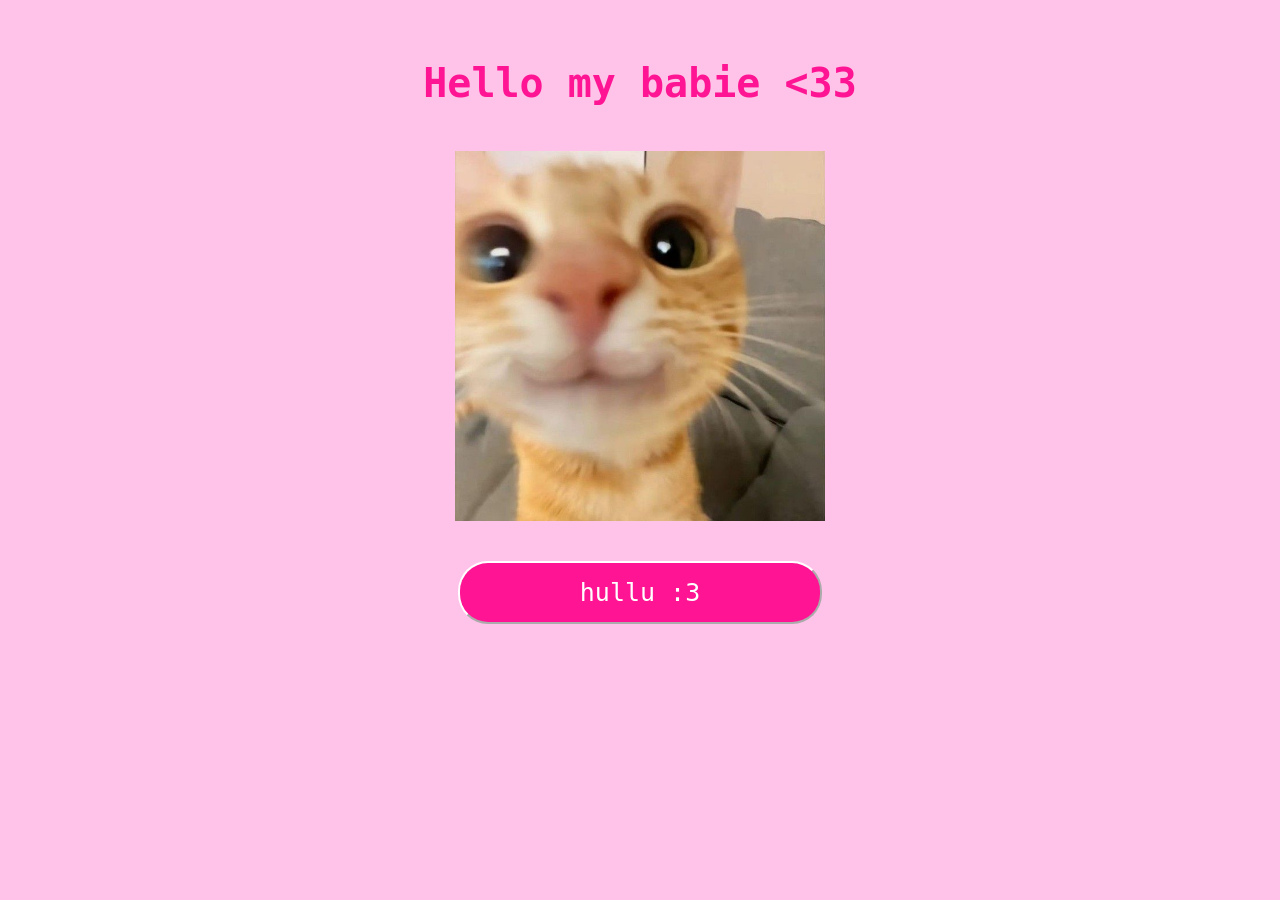
<file: index.html>
<!DOCTYPE html>
<html lang="en">
<head>
    <meta charset="UTF-8">
    <meta name="viewport" content="width=device-width, initial-scale=1.0">
    <title>hi bebu</title>
    <link rel="stylesheet" href="design.css">
</head>
<body>
    <p class="title">Hello my babie <33</p>
    <img src="photos/sillyweclomecat.jpeg" class="pic">
    <p></p>
    <button class="cute-button" onclick="jsbuttonclick()"> hullu :3 </button>
    <p class="js-pause pause_button" onclick="update_music()"></p>




<script>
    const mouse_click = new Audio("audio/mouse-click.mp3");
    mouse_click.volume = 1;
    const bg_music = new Audio("audio/kitty_song.mp3");
    let music_status = 0;
    const status = document.querySelector('.js-pause')

//function to go to next page 

    function jsbuttonclick(){
    mouse_click.currentTime = 0;
    bg_music.loop = true;
    bg_music.play();
    mouse_click.play();
    status.innerText="⏸️";
    window.open("clickme-game.html", "_blank");
    return;
}

//function for music stopping/playing

function update_music(){
    if(music_status === 0){
    bg_music.pause();
    bg_music.currentTime = 0;
    music_status=1;
    status.innerText="▶️";}
    else if(music_status = 1){
    bg_music.play();
    bg_music.currentTime = 0;
    status.innerText="⏸️"; 
    music_status=0;
    }
}
</script>
</body>
</html>
</file>
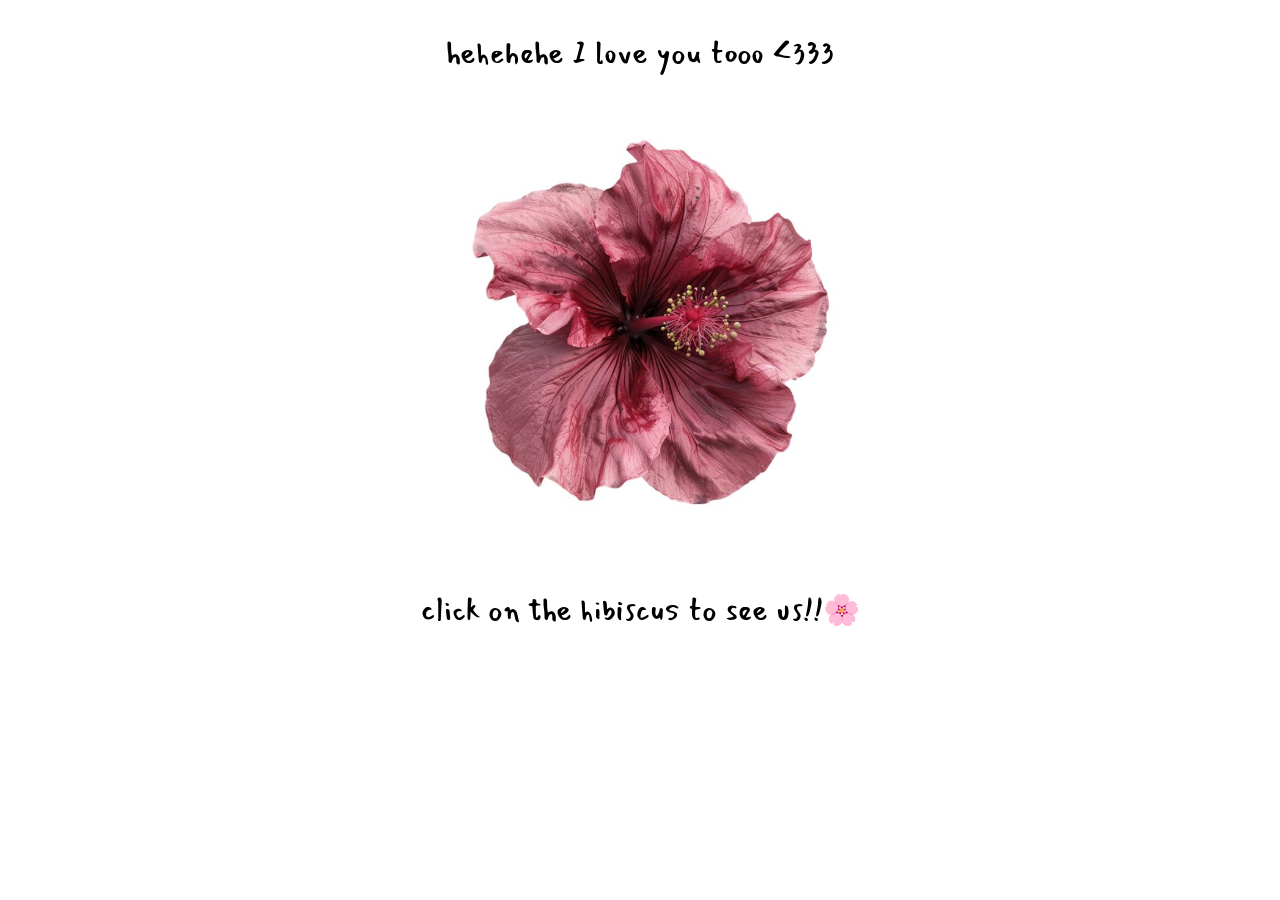
<file: afterclick.html>
<!DOCTYPE html>
<html lang="en">
<head>
    <meta charset="UTF-8">
    <meta name="viewport" content="width=device-width, initial-scale=1.0">
    <title><3</title>
    <style>
    @import url('https://fonts.googleapis.com/css2?family=Comic+Relief:wght@400;700&family=DynaPuff:wght@400..700&family=Mansalva&display=swap');
    </style>
    <link rel="stylesheet" href="design2.css">
</head>
<body>
    <p class="textie">hehehehe I love you tooo <333</p>
    <img src="photos/hibiscus.jpeg" class="photo" onclick="nextpage()"> 
    <p class="textie">click on the hibiscus to see us!!🌸</p>
    <p class="js-click"></p>
<script>
    let count = 0;
    function nextpage(){
        count++;
    if(count === 3){
    window.location.href ="us.html";
    return;}
    }
</script>
</body>
</html>
</file>
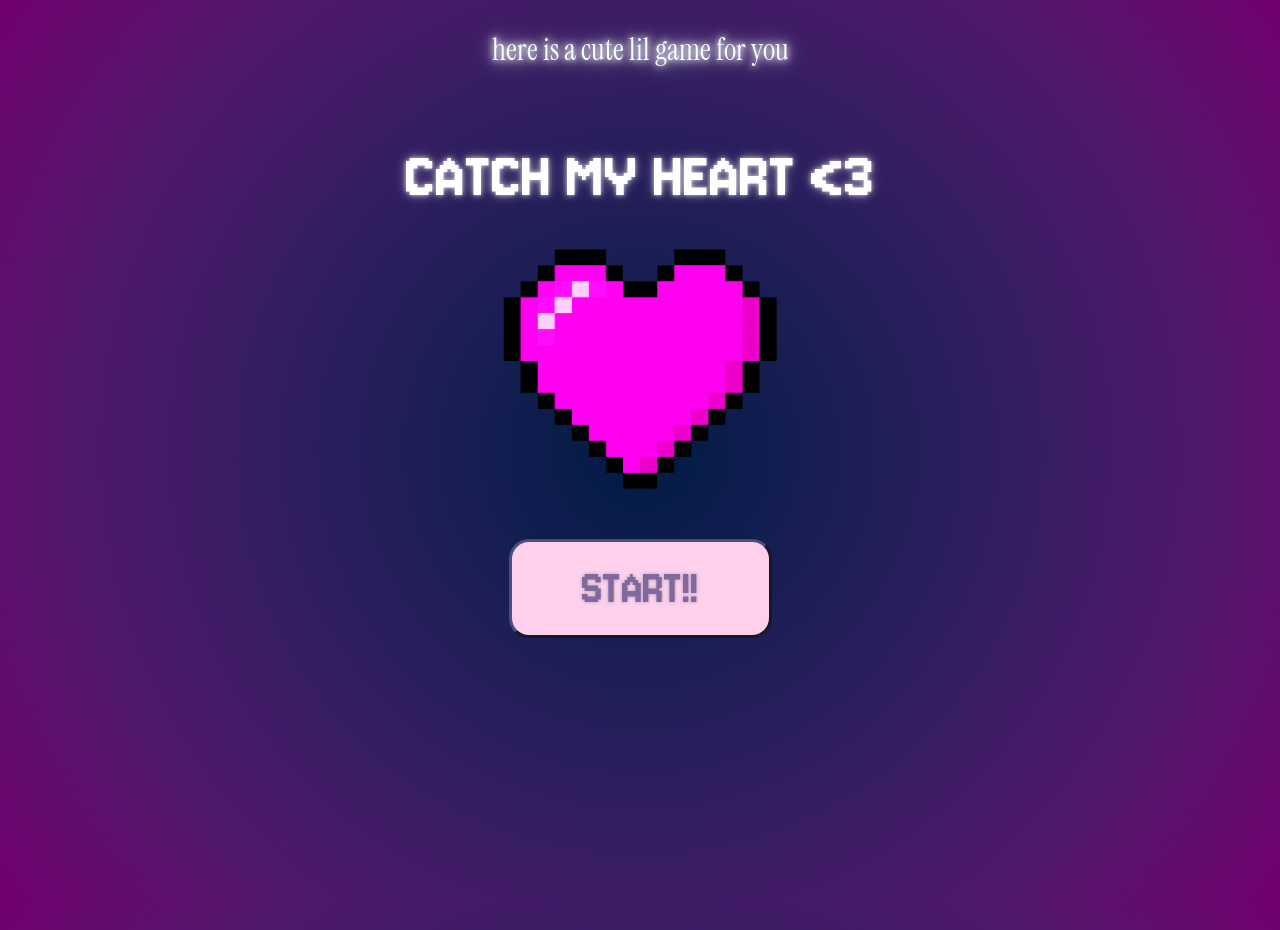
<file: catch_heart.html>
<!DOCTYPE html>
<html lang="en">
<head>
    <link rel="stylesheet" href="design03.css">
    <link rel="preconnect" href="https://fonts.googleapis.com">
<link rel="preconnect" href="https://fonts.gstatic.com" crossorigin>
<link href="https://fonts.googleapis.com/css2?family=Instrument+Serif:ital@0;1&family=Jersey+10&display=swap" rel="stylesheet">
    <meta charset="UTF-8">
    <meta name="viewport" content="width=device-width, initial-scale=1.0">
    <title>catch moi heart</title>
    <style>
     html, body {
      height: 100%;
      margin: 0;
    }
        body{
            background-image: radial-gradient(circle, #001b44, #1a1e54, #351e62, #53176b, #71006f);
        }
    </style>
</head>
<body>
    <p class="text"id="intro">here is a cute lil game for you </p>
    <p class="text" id="title">CATCH MY HEART <3</p>
    <img class="pixelHeart" src="photos/purple_heart.png">

    <button class="start_button" onclick="next_page()">START!!</button>

    <script>
    const click = new Audio("audio/mouse-click.mp3");
    click.volume = 1;
    function next_page(){
        click.currentTime = 0;
        click.play();
        window.location.href="heart_game.html";
        }
    </script>
</body>
</html>
</file>
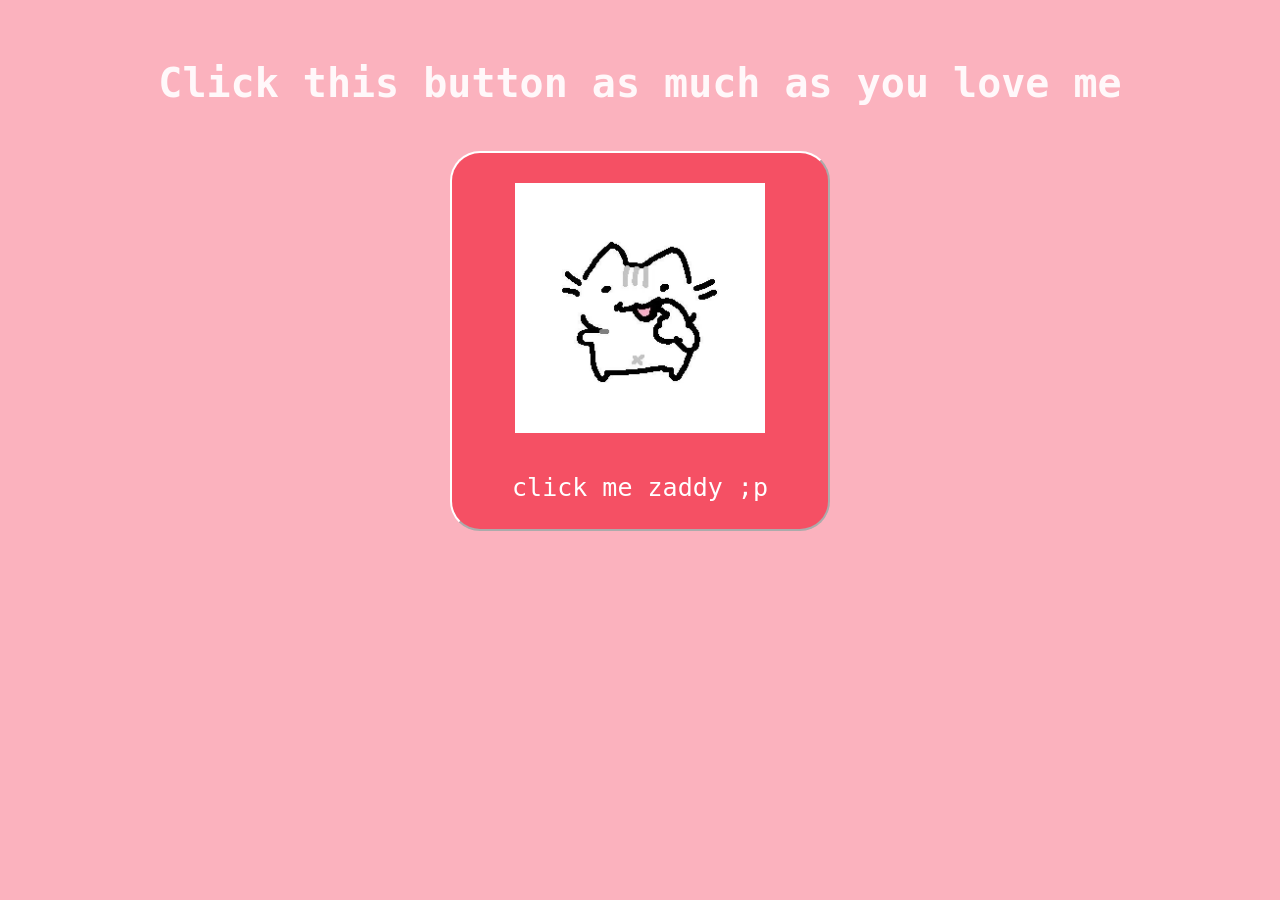
<file: clickme-game.html>
<!DOCTYPE html>
<html lang="en">
<head>
    <meta charset="UTF-8">
    <meta name="viewport" content="width=device-width, initial-scale=1.0">
    <title>gay ming</title>
    <link rel="stylesheet" href="design.css">
    <style>
        body{
            background-color: #FBB2BE;
        }
    </style>
</head>
<body>
    <p class="title" id="game-text">Click this button as much as you love me</p>
    <button class="cute-button" id="clicky-kitty" onclick="js_count_click()">
        <img src="photos/buttonkitty.jpeg" class="pic" id="clicky-kitty-pic">
        <div>click me zaddy ;p</div>
    </button>
    <p class="js-score" class="score"></p>

<script>
    let count = 0;
    const result = document.querySelector('.js-score');
        const bubbleSound = new Audio('audio/bubblepop.mp3');
        bubbleSound.volume = 0.4; // softer = cuter

    function js_count_click(){
        count++;
        console.log(count);

    bubbleSound.currentTime = 0;
    bubbleSound.play();

    if (count <= 10) {
    result.innerText = "GO GO CLICK AWAY CUTIEE!!";
    result.classList.add('score');
  } 
  else if (count <= 25) {
    result.innerText = "that's it??!!";
  } 
  else if (count <= 45) {
    result.innerText = "oh?";
  } 
  else if (count <= 70) {
    result.innerText = "hehehe better";
  } 
  else if (count < 99) {
    result.innerText = "OKAY I GET IT 😳";
  } 
  if (count === 99) {
    result.innerText = "just one more";
  } 
    if (count === 100) {
  window.location.href ="afterclick.html";
  return; // stops the rest of the function
}
}
</script>
</body>
</html>
</file>
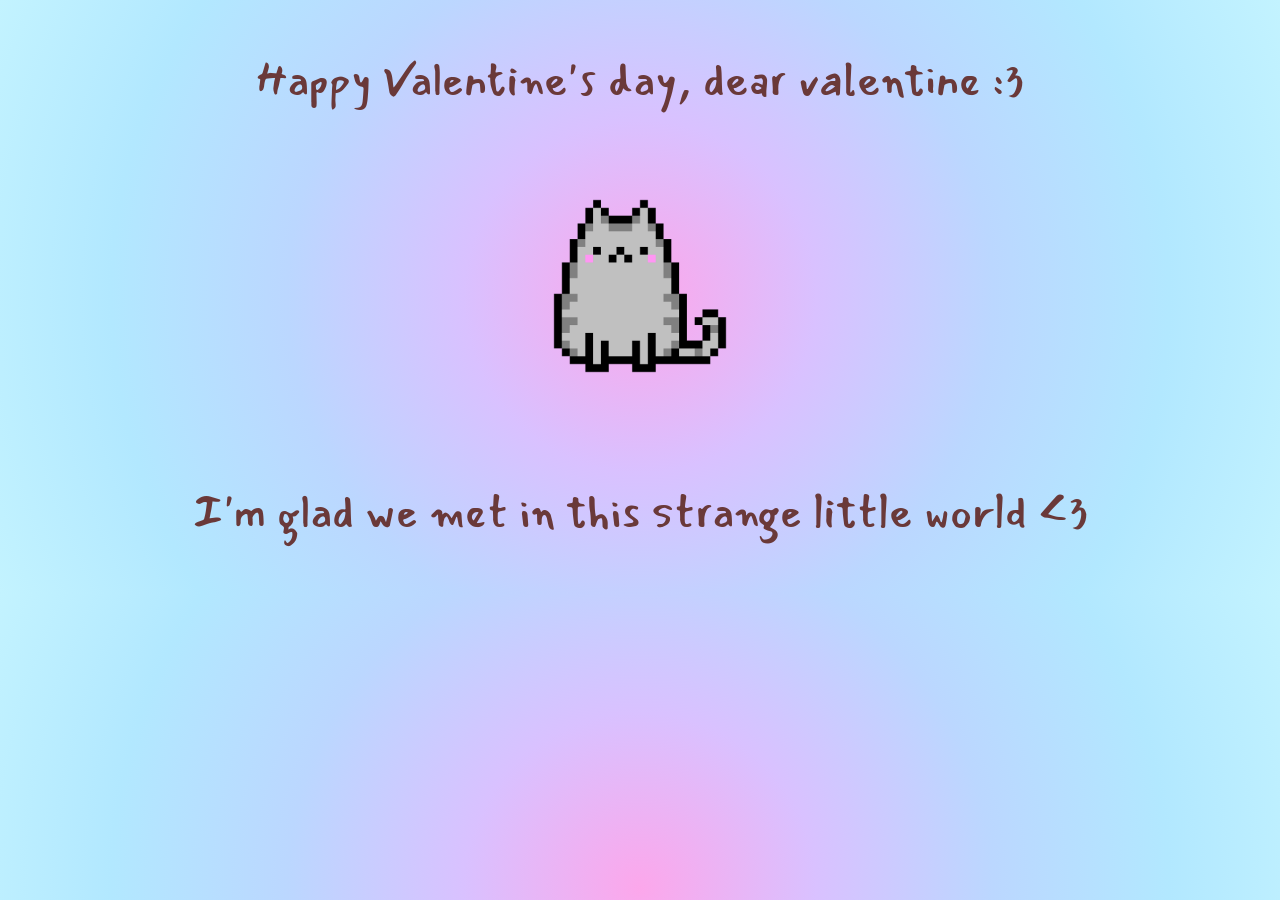
<file: fin_game.html>
<!DOCTYPE html>
<html lang="en">
<head>
    <link rel="stylesheet" href="design04.css">
    <link rel="preconnect" href="https://fonts.googleapis.com">
    <link rel="preconnect" href="https://fonts.gstatic.com" crossorigin>
    <link href="https://fonts.googleapis.com/css2?family=Just+Me+Again+Down+Here&family=Mansalva&display=swap" rel="stylesheet">
    <meta charset="UTF-8">
    <meta name="viewport" content="width=device-width, initial-scale=1.0">
    <title>dear valentine</title>
</head>
<body>
    <p>Happy Valentine's day, dear valentine :3</p>
    <img src="photos/byebye-kitty.png" class="byebye-kitty" onclick="js_cat_touch()">
    <p>I'm glad we met in this strange little world <3 </p>

        <script>
            const meow = new Audio("audio/meow-meow.mp3");
            meow.volume = 1;
            meow.currentTime = 0
            function js_cat_touch(){
                meow.play();
            }
        </script>
</body>
</html>
</file>
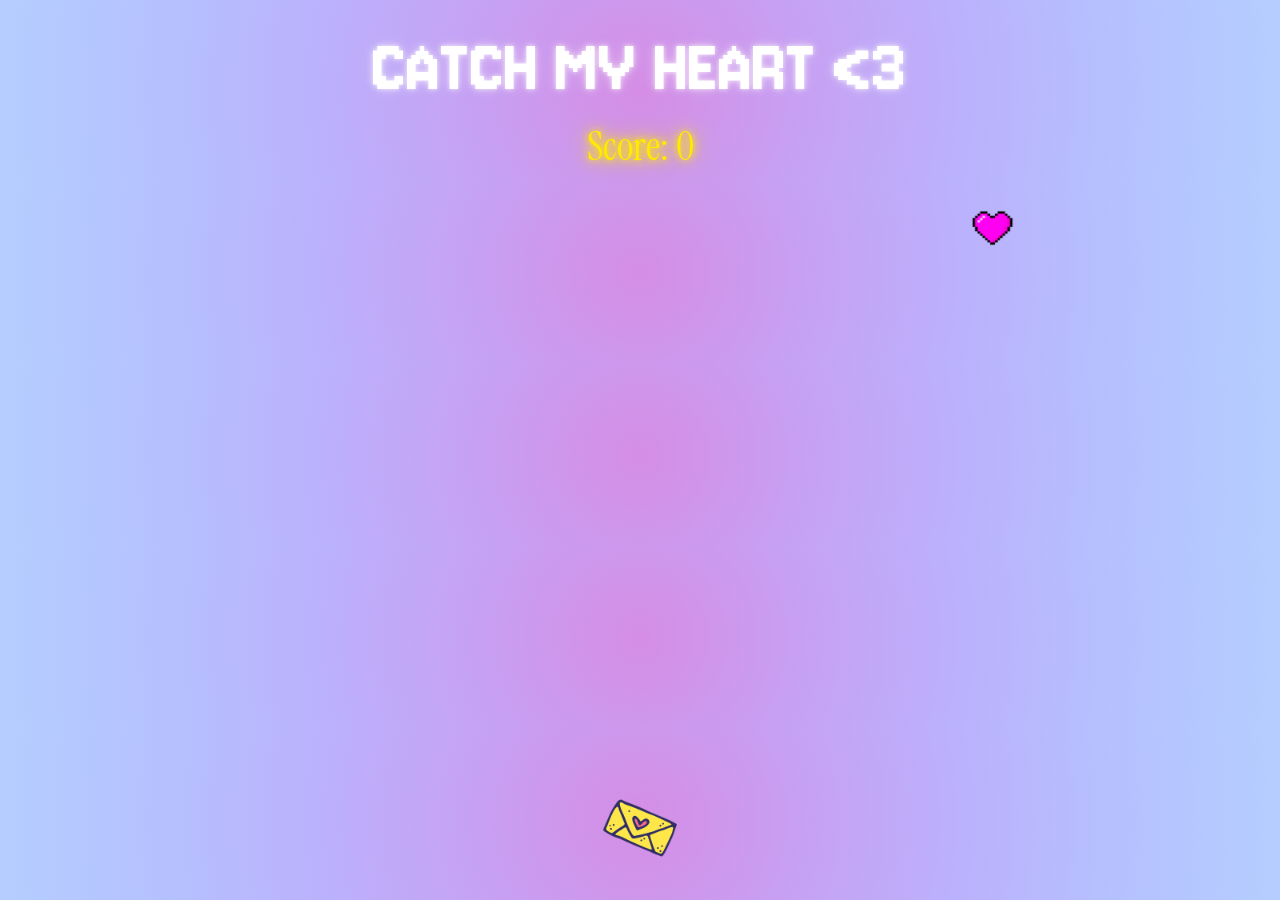
<file: heart_game.html>
<!DOCTYPE html>
<html lang="en">
<head>
    <link rel="preconnect" href="https://fonts.googleapis.com">
    <link rel="preconnect" href="https://fonts.gstatic.com" crossorigin>
    <link href="https://fonts.googleapis.com/css2?family=Instrument+Serif:ital@0;1&family=Jersey+10&display=swap" rel="stylesheet">
  <meta charset="UTF-8">
  <title>Catch the Hearts</title>
  <style>
    body {
      background-image: radial-gradient(circle, #d58de5, #c7a0f3, #bbb1fc, #b5c1ff, #b5ceff);
      margin: 0;
      overflow: hidden;
      text-align: center;
    }
    #title{
    margin-top: 25px;
    font-family: "Jersey 10";
    color: white;
    font-size: 80px;
    text-align: center;
  color: #ffffff;
  text-shadow:
    0 0 4px  rgba(255, 255, 255, 0.6),
    0 0 8px  rgba(255, 255, 255, 0.4),
    0 0 16px rgba(255, 255, 255, 0.2);

}
    #score {
        font-family: "Instrument Serif";
        font-size: 40px;
        color: #ffea00;
        padding: 10px;
        margin-top: -80px;
        text-shadow:
        0 0 6px  #ffea00,
        0 0 12px #ffea00,
        0 0 24px #ffea00;
    }

    #basket {
      position: absolute;
      bottom: 20px;
      left: 50%;
      transform: translateX(-50%);
      font-size: 50px;
    }

    #heart {
      position: absolute;
      top: 0;
      left: 50%;
      font-size: 40px;
    }
    .heart_img{
        height: 40px;
        width: 45px;
    }
    .letter{
        height: 80px;
        width: 80px; 
    }
  </style>
</head>
<body>
    <p class="text" id="title">CATCH MY HEART <3</p></3>   
    <div id="score">Score: 0</div>
    <div id="heart"> <img src="photos/purple_heart.png" class="heart_img"> </div>
    <div id="basket"> <img src="photos/letter_catcher.png" class="letter"></div>

  <script>
    const sound = new Audio("audio/score_sound-effect.mp3");
    sound.volume = 1;
    const heart = document.getElementById("heart");
    const basket = document.getElementById("basket");
    const scoreText = document.getElementById("score");

    let score = 0;
    let heartY = 0;
    let heartX = Math.random() * window.innerWidth;

    heart.style.left = heartX + "px";

    document.addEventListener("mousemove", (e) => {
      basket.style.left = e.clientX + "px";
    });

    function drop() {
      heartY += 4;
      heart.style.top = heartY + "px";

      const heartRect = heart.getBoundingClientRect();
      const basketRect = basket.getBoundingClientRect();

      if (
        heartRect.bottom >= basketRect.top &&
        heartRect.left >= basketRect.left &&
        heartRect.right <= basketRect.right
      ) {
        score++;
        scoreText.textContent = "Score: " + score;
        sound.currentTime = 0;
        sound.play();
        if(score === 10){
            next_page();
        }
        resetHeart();
      }

      if (heartY > window.innerHeight) {
        resetHeart();
      }
    }

    function resetHeart() {
      heartY = 0;
      heartX = Math.random() * (window.innerWidth - 40);
      heart.style.left = heartX + "px";
    }

    setInterval(drop, 20);

    function next_page(){
        window.location.href="fin_game.html";
    }
  </script>

</body>
</html>
</file>
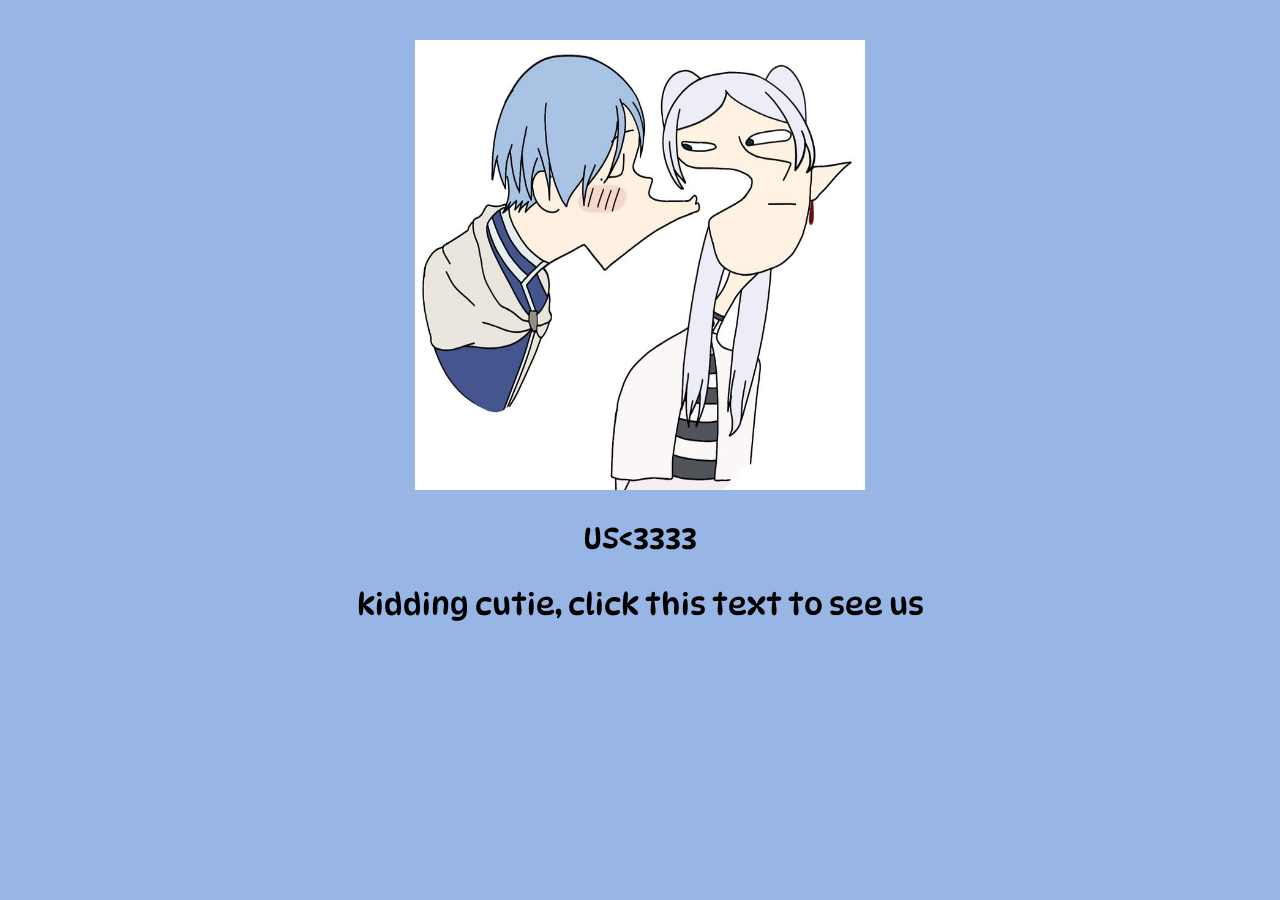
<file: us.html>
<!DOCTYPE html>
<html lang="en">
<head>
    <link rel="stylesheet" href="design2.css">
    <meta charset="UTF-8">
    <meta name="viewport" content="width=device-width, initial-scale=1.0">
    <title>us<33</title>
    <style>
         @import url('https://fonts.googleapis.com/css2?family=Comic+Relief:wght@400;700&family=DynaPuff:wght@400..700&family=Mansalva&display=swap');
        body{
            background-color: #97B6E5;
        }
    </style>
</head>
<body>
    <img src="photos/us1.jpeg" class="photo" id="himmel">
    <p class="text">US<3333</p>
    <p class="text" onclick="realus()">kidding cutie, click this text to see us</p>

    <script>
    function realus(){
    window.location.href ="us_pt2.html";
    return;
        }
    </script>
</body>
</html>
</file>
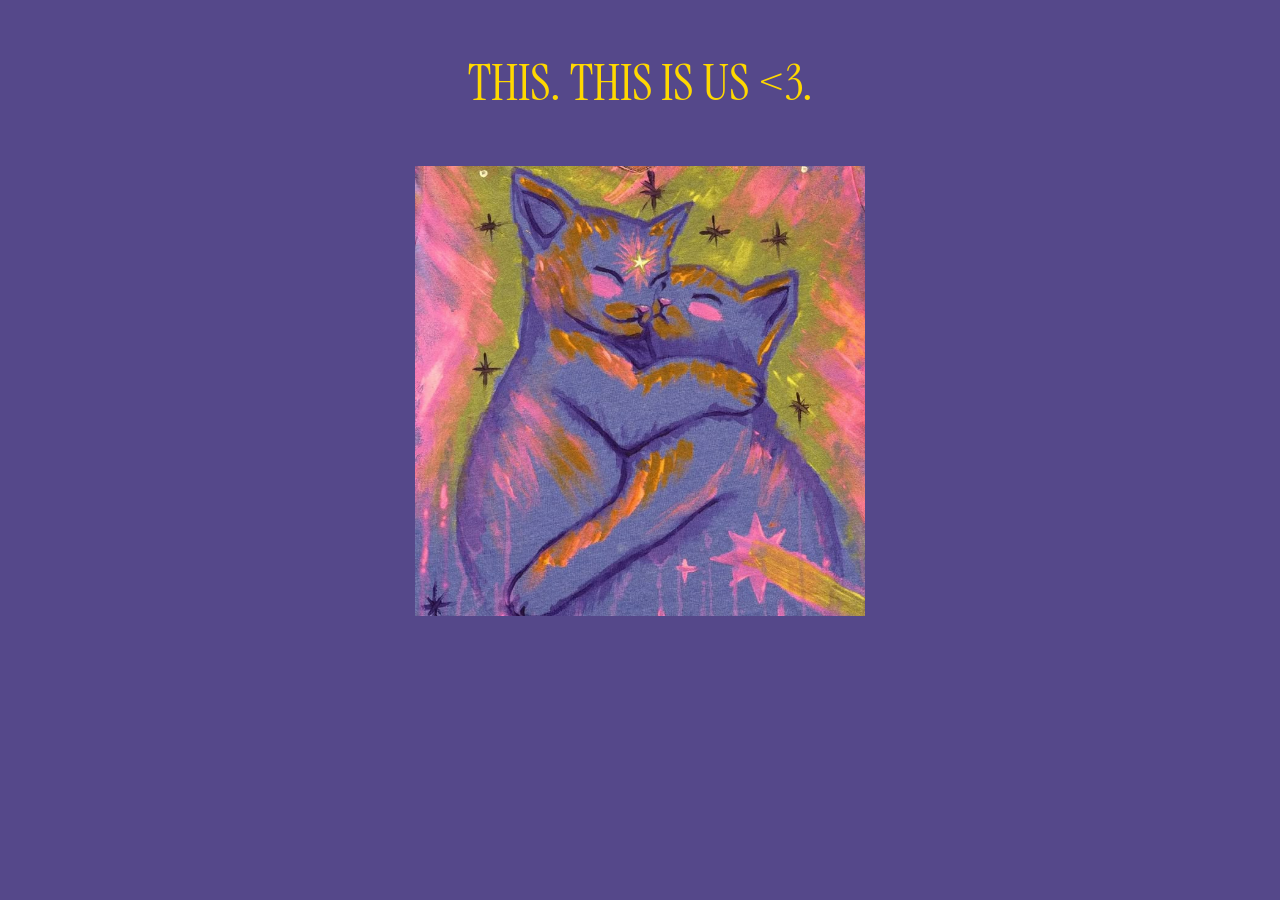
<file: us_pt2.html>
<!DOCTYPE html>
<html lang="en">
<head>
    <meta charset="UTF-8">
    <meta name="viewport" content="width=device-width, initial-scale=1.0">
    <link rel= "stylesheet" href="design2.css">
    <title> us ❤️ </title>
    <link rel="preconnect" href="https://fonts.googleapis.com">
<link rel="preconnect" href="https://fonts.gstatic.com" crossorigin>
<link href="https://fonts.googleapis.com/css2?family=Chewy&family=Comic+Relief:wght@400;700&family=DynaPuff:wght@400..700&family=Instrument+Serif:ital@0;1&family=Mansalva&display=swap" rel="stylesheet">
    <style>
        body{
            background-color: #55488A;
            font-family: Instrument Serif;
            color: #FFD800;
            font-size: 50px;
        }
        #state{
            text-align: center;
        }
    </style>
</head>
<body>
    <p id="state">THIS. THIS IS US <3.</p>
    <img src="photos/real_us.jpeg" id="realus" class="photo" onclick="next_page()">

    <script>
        function next_page(){
            window.location.href="catch_heart.html";
        }
    </script>
</body>
</html>
</file>
<file: design.css>
body{
    background-color: #FFC2E8;
    font-family: monospace;
    color: deeppink;
}
.title{
    font-size: 40px;
    font-weight: bold;
    padding: 20px;
    padding-bottom: 5px;
    text-align: center;
}
.pic{
    height: 370px;
    width: 370px;
    margin-left: auto;
    margin-right: auto;
    display: block;
    margin-bottom: 40px;
}
.cute-button{
    font-family: monospace;
    padding-left: 120px;
    padding-right: 120px;
    padding-bottom: 15px;
    padding-top: 15px;
    font-size: 25px;
    margin-left: auto;
    margin-right: auto;
    display: block;
    background-color: deeppink;
    border-radius: 30px;
    color: white;
    border-width: 20;
    border-color: white;
}
#clicky-kitty{
    display: block;
    margin-left: auto;
    margin-right: auto;
    height: 380px;
    width:380px;
    padding:30px;
    background-color: #F55064;
}
#game-text{
    color:#FFF8FA;
}
#clicky-kitty-pic{
    height: 250px;
    width:250px;
}
.score{
    font-size: 40px;
    font-weight: bold;
    padding: 20px;
    padding-bottom: 5px;
    text-align: center;
}
.cute-button:hover {
    transform: scale(1.05);
    box-shadow: 0 10px 25px rgba(0, 0, 0, 0.25);
    filter: brightness(1.1);
}
.pause_button{
    font-size: 28px;
    cursor: pointer;
}
</file>
<file: design2.css>
.photo{
    height:450px;
    width:450px;
    margin-left: auto;
    margin-right: auto;
    display: block;
}
.textie{
    font-family: Mansalva;
    font-size: 30px;
    text-align: center;
    display: block;
}
.text{
    font-family: DynaPuff;
    font-size: 30px;
    text-align: center;
    display: block;
    cursor: pointer;
}
#himmel{
    margin-top: 40px;
}
#realus{
    margin-top: 40px;
    height:450px;
    width:450px;
    margin-left: auto;
    margin-right: auto;
    display: block;
}
#realus:hover {
    transform: scale(1.05);
    box-shadow: 0 10px 25px rgba(0, 0, 0, 0.25);
    filter: brightness(1.1);
}
</file>
<file: design03.css>
#intro{
    font-family: "Instrument Serif";
    color: azure;
    font-size: 30px;
    text-align: center;
    text-shadow:
    0 0 6px  #ffffff,
    0 0 12px #ffffff,
    0 0 24px rgba(255, 255, 255, 0.8);
}
body{
  -webkit-font-smoothing: antialiased;
  -moz-osx-font-smoothing: grayscale;
}
#title{
    font-family: "Jersey 10";
    color: white;
    font-size: 70px;
    text-align: center;
  color: #ffffff;
  text-shadow:
    0 0 4px  rgba(255, 255, 255, 0.6),
    0 0 8px  rgba(255, 255, 255, 0.4),
    0 0 16px rgba(255, 255, 255, 0.2);

}
.start_button{
    margin-top: 25px;
    padding: 20px;
    color: #81689D;
    font-size: 50px;
    font-family: "Jersey 10";
    background-color: #FFD0EC ;
    padding-left: 70px;
    padding-right: 70px;
    border-radius: 20px;
    border-color: #474F7A;
    border-width: 3px;
    margin-left: auto;
    margin-right: auto;
    display: flex;
    justify-content: center; /* Centers horizontally */
    align-items: center;
    text-shadow:
    0 0 4px  rgba(129, 104, 157, 0.6),
    0 0 8px  rgba(255, 255, 255, 0.4),
    0 0 16px rgba(255, 255, 255, 0.2);
    cursor: pointer;
}
.pixelHeart{
    height: 290px;
    width: 310px;
    margin-left: auto;
    margin-right: auto;
    display: flex;
    justify-content: center;
    margin-top: -60px;
}
.start_button:hover {
    transform: scale(1.05);
    box-shadow: 0 10px 25px rgba(0, 0, 0, 0.25);
    filter: brightness(1.1);
}
</file>
<file: design04.css>
body{
font-family:"Mansalva";
font-size: 45px;
text-align: center;
color: rgb(106, 57, 57);
background-image: radial-gradient(circle, #fca7eb, #d9c1ff, #bbd7ff, #b2e8ff, #c3f3ff);}
.byebye-kitty{
    height: 250px;
    width: 250px;
    cursor: pointer;
}
</file>
